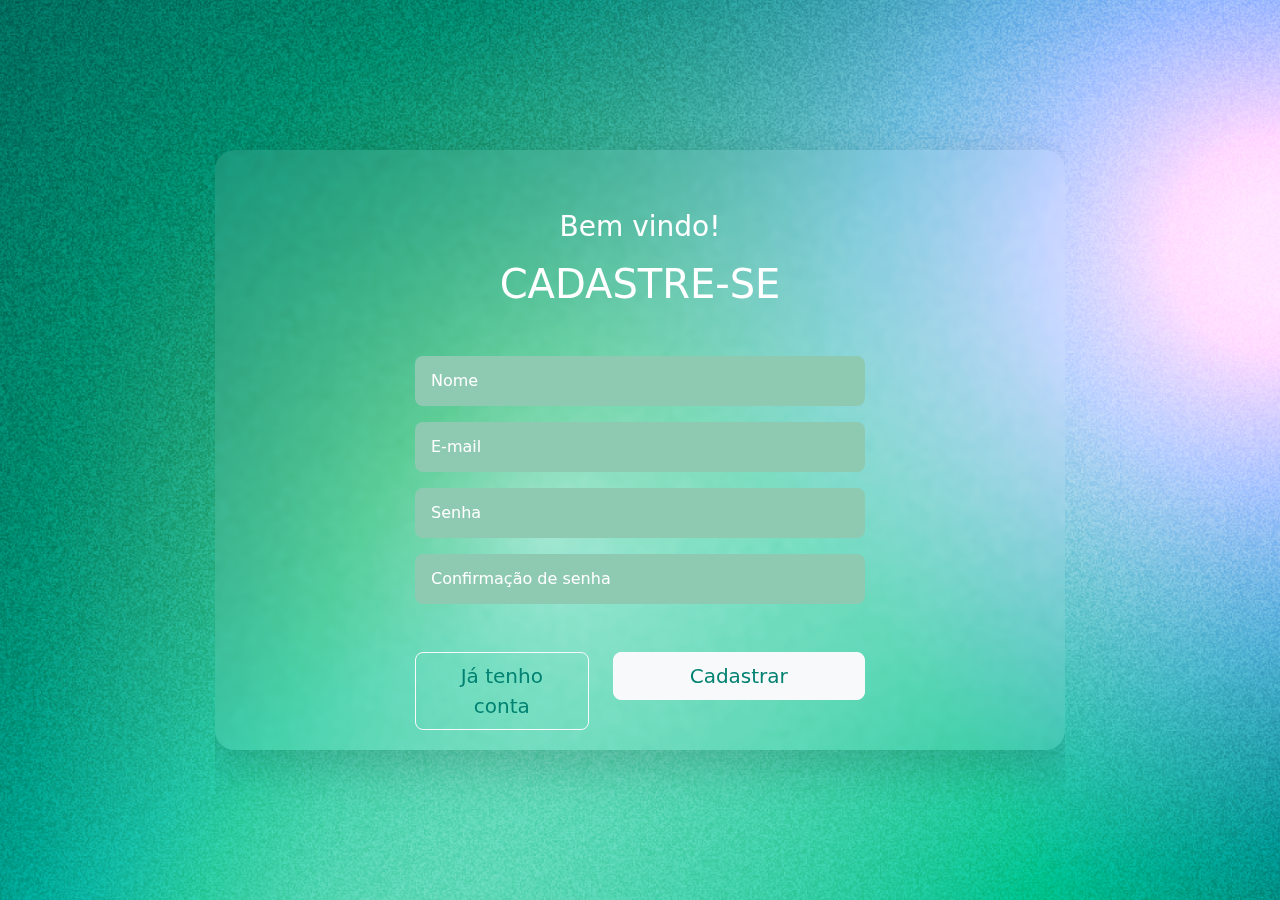
<file: index.html>
<!DOCTYPE html>
<html lang="pt-BR">
    <head>
        <meta charset="UTF-8" />
        <meta name="viewport" content="width=device-width, initial-scale=1.0" />
        <link
            href="https://cdn.jsdelivr.net/npm/bootstrap@5.3.3/dist/css/bootstrap.min.css"
            rel="stylesheet"
            integrity="sha384-QWTKZyjpPEjISv5WaRU9OFeRpok6YctnYmDr5pNlyT2bRjXh0JMhjY6hW+ALEwIH"
            crossorigin="anonymous"
        />
        <link rel="stylesheet" type="text/css" href="/styles/index.css" />
        <title>Register</title>
    </head>
    <body>
        <main>
            <div class="container shadow-lg">
                <div class="row gap-2 text-center">
                    <div class="col-sm-12 h3">Bem vindo!</div>
                    <div class="col-sm-12 display-6">CADASTRE-SE</div>
                </div>
                <form id="formRegister">
                    <div class="row my-5 gap-3">
                        <div class="col-sm-12">
                            <input
                                type="text"
                                class="form-control-lg col-sm-12 fs-6 text"
                                placeholder="Nome"
                                id="name"
                                required
                            />
                        </div>
                        <div class="col-sm-12">
                            <input
                                type="email"
                                class="form-control-lg col-sm-12 fs-6 text"
                                placeholder="E-mail"
                                id="email"
                                required
                            />
                        </div>
                        <div class="col-sm-12">
                            <input
                                type="password"
                                class="form-control-lg col-sm-12 fs-6 text"
                                placeholder="Senha"
                                id="password"
                                required
                            />
                        </div>
                        <div class="col-sm-12">
                            <input
                                type="password"
                                class="form-control-lg col-sm-12 fs-6 text"
                                placeholder="Confirmação de senha"
                                id="repeatPassword"
                                minlength="4"
                                maxlength="12"
                                required
                            />
                        </div>
                    </div>
                    <div class="row">
                        <div class="col-sm-5 pb-2">
                            <button
                                id="buttonGoToLogin"
                                class="btn btn-outline-light btn-lg fs-5 text"
                                style="color: #008171"
                                onclick="window.location.href='./login.html';"
                            >
                                Já tenho conta
                            </button>
                        </div>
                        <div class="col-sm-7 pb-2">
                            <button
                                type="submit"
                                class="btn btn-light btn-lg fs-5 text"
                                style="color: #008171"
                            >
                                Cadastrar
                            </button>
                        </div>
                    </div>
                </form>
            </div>
            <div
                class="toast align-items-center border-0 position-fixed feedback-toast .css_feedback-toast p-3"
                role="alert"
                tabindex="-2"
                aria-live="assertive"
                aria-atomic="true"
                id="feedback-toast-register"
            >
                <div class="d-flex">
                    <div class="toast-body"></div>
                    <button
                        type="button"
                        class="btn-close btn-close-white me-2 m-auto"
                        data-bs-dismiss="toast"
                        aria-label="Close"
                    ></button>
                </div>
            </div>
        </main>
        <script
            src="https://cdn.jsdelivr.net/npm/bootstrap@5.3.0-alpha1/dist/js/bootstrap.bundle.min.js"
            integrity="sha384-w76AqPfDkMBDXo30jS1Sgez6pr3x5MlQ1ZAGC+nuZB+EYdgRZgiwxhTBTkF7CXvN"
            crossorigin="anonymous"
        ></script>
        <script type="module" src="./js/index.js"></script>
    </body>
</html>
</file>
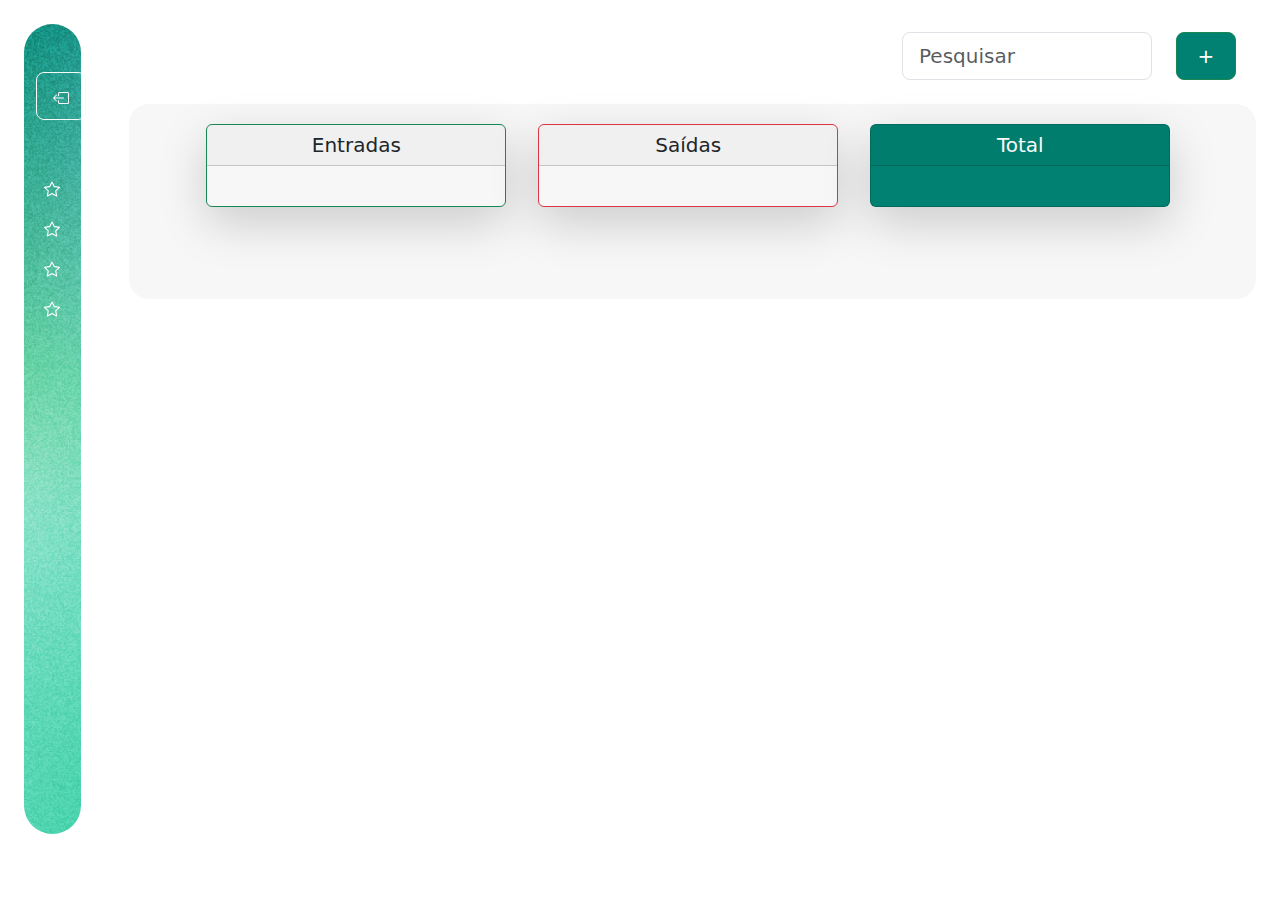
<file: home.html>
<!DOCTYPE html>
<html lang="pt-BR">
    <head>
        <meta charset="UTF-8" />
        <meta name="viewport" content="width=device-width, initial-scale=1.0" />
        <title>Home</title>
        <link
            href="https://cdn.jsdelivr.net/npm/bootstrap@5.3.3/dist/css/bootstrap.min.css"
            rel="stylesheet"
            integrity="sha384-QWTKZyjpPEjISv5WaRU9OFeRpok6YctnYmDr5pNlyT2bRjXh0JMhjY6hW+ALEwIH"
            crossorigin="anonymous"
        />
        <link rel="stylesheet" type="text/css" href="/styles/home.css" />
    </head>

    <body>
        <div class="container-sn text-center p-4">
            <div class="row d-flex">
                <div class="col-sm-1">
                    <div class="container text-center">
                        <div class="row d-flex flex-column navBar">
                            <div class="col-sm-12 py-5">
                                <button
                                    type="button"
                                    class="btn btn-outline-light btn-lg"
                                    id="button-exit"
                                >
                                    <svg
                                        xmlns="http://www.w3.org/2000/svg"
                                        width="16"
                                        height="16"
                                        fill="currentColor"
                                        class="bi bi-box-arrow-left"
                                        viewBox="0 0 16 16"
                                    >
                                        <path
                                            fill-rule="evenodd"
                                            d="M6 12.5a.5.5 0 0 0 .5.5h8a.5.5 0 0 0 .5-.5v-9a.5.5 0 0 0-.5-.5h-8a.5.5 0 0 0-.5.5v2a.5.5 0 0 1-1 0v-2A1.5 1.5 0 0 1 6.5 2h8A1.5 1.5 0 0 1 16 3.5v9a1.5 1.5 0 0 1-1.5 1.5h-8A1.5 1.5 0 0 1 5 12.5v-2a.5.5 0 0 1 1 0z"
                                        />
                                        <path
                                            fill-rule="evenodd"
                                            d="M.146 8.354a.5.5 0 0 1 0-.708l3-3a.5.5 0 1 1 .708.708L1.707 7.5H10.5a.5.5 0 0 1 0 1H1.707l2.147 2.146a.5.5 0 0 1-.708.708z"
                                        />
                                    </svg>
                                </button>
                            </div>
                            <div class="col-sm-12 p-2">
                                <svg
                                    xmlns="http://www.w3.org/2000/svg"
                                    width="16"
                                    height="16"
                                    fill="currentColor"
                                    class="bi bi-star"
                                    viewBox="0 0 16 16"
                                >
                                    <path
                                        d="M2.866 14.85c-.078.444.36.791.746.593l4.39-2.256 4.389 2.256c.386.198.824-.149.746-.592l-.83-4.73 3.522-3.356c.33-.314.16-.888-.282-.95l-4.898-.696L8.465.792a.513.513 0 0 0-.927 0L5.354 5.12l-4.898.696c-.441.062-.612.636-.283.95l3.523 3.356-.83 4.73zm4.905-2.767-3.686 1.894.694-3.957a.56.56 0 0 0-.163-.505L1.71 6.745l4.052-.576a.53.53 0 0 0 .393-.288L8 2.223l1.847 3.658a.53.53 0 0 0 .393.288l4.052.575-2.906 2.77a.56.56 0 0 0-.163.506l.694 3.957-3.686-1.894a.5.5 0 0 0-.461 0z"
                                    />
                                </svg>
                            </div>
                            <div class="col-sm-12 p-2">
                                <svg
                                    xmlns="http://www.w3.org/2000/svg"
                                    width="16"
                                    height="16"
                                    fill="currentColor"
                                    class="bi bi-star"
                                    viewBox="0 0 16 16"
                                >
                                    <path
                                        d="M2.866 14.85c-.078.444.36.791.746.593l4.39-2.256 4.389 2.256c.386.198.824-.149.746-.592l-.83-4.73 3.522-3.356c.33-.314.16-.888-.282-.95l-4.898-.696L8.465.792a.513.513 0 0 0-.927 0L5.354 5.12l-4.898.696c-.441.062-.612.636-.283.95l3.523 3.356-.83 4.73zm4.905-2.767-3.686 1.894.694-3.957a.56.56 0 0 0-.163-.505L1.71 6.745l4.052-.576a.53.53 0 0 0 .393-.288L8 2.223l1.847 3.658a.53.53 0 0 0 .393.288l4.052.575-2.906 2.77a.56.56 0 0 0-.163.506l.694 3.957-3.686-1.894a.5.5 0 0 0-.461 0z"
                                    />
                                </svg>
                            </div>
                            <div class="col-sm-12 p-2">
                                <svg
                                    xmlns="http://www.w3.org/2000/svg"
                                    width="16"
                                    height="16"
                                    fill="currentColor"
                                    class="bi bi-star"
                                    viewBox="0 0 16 16"
                                >
                                    <path
                                        d="M2.866 14.85c-.078.444.36.791.746.593l4.39-2.256 4.389 2.256c.386.198.824-.149.746-.592l-.83-4.73 3.522-3.356c.33-.314.16-.888-.282-.95l-4.898-.696L8.465.792a.513.513 0 0 0-.927 0L5.354 5.12l-4.898.696c-.441.062-.612.636-.283.95l3.523 3.356-.83 4.73zm4.905-2.767-3.686 1.894.694-3.957a.56.56 0 0 0-.163-.505L1.71 6.745l4.052-.576a.53.53 0 0 0 .393-.288L8 2.223l1.847 3.658a.53.53 0 0 0 .393.288l4.052.575-2.906 2.77a.56.56 0 0 0-.163.506l.694 3.957-3.686-1.894a.5.5 0 0 0-.461 0z"
                                    />
                                </svg>
                            </div>
                            <div class="col-sm-12 p-2">
                                <svg
                                    xmlns="http://www.w3.org/2000/svg"
                                    width="16"
                                    height="16"
                                    fill="currentColor"
                                    class="bi bi-star"
                                    viewBox="0 0 16 16"
                                >
                                    <path
                                        d="M2.866 14.85c-.078.444.36.791.746.593l4.39-2.256 4.389 2.256c.386.198.824-.149.746-.592l-.83-4.73 3.522-3.356c.33-.314.16-.888-.282-.95l-4.898-.696L8.465.792a.513.513 0 0 0-.927 0L5.354 5.12l-4.898.696c-.441.062-.612.636-.283.95l3.523 3.356-.83 4.73zm4.905-2.767-3.686 1.894.694-3.957a.56.56 0 0 0-.163-.505L1.71 6.745l4.052-.576a.53.53 0 0 0 .393-.288L8 2.223l1.847 3.658a.53.53 0 0 0 .393.288l4.052.575-2.906 2.77a.56.56 0 0 0-.163.506l.694 3.957-3.686-1.894a.5.5 0 0 0-.461 0z"
                                    />
                                </svg>
                            </div>
                        </div>
                    </div>
                </div>
                <div class="col-sm-11">
                    <div class="container-fluid">
                        <div class="d-flex mb-3">
                            <div class="me-auto p-2">
                                <p class="h4" id="name-user"></p>
                            </div>
                            <div class="p-2">
                                <input
                                    class="form-control me-2 search form-control-lg"
                                    id="search"
                                    type="search"
                                    placeholder="Pesquisar"
                                    aria-label="search"
                                />
                            </div>
                            <div class="p-2">
                                <button
                                    class="btn btn-success buttonPlus btn-lg"
                                    data-bs-toggle="modal"
                                    data-bs-target="#transaction-modal"
                                >
                                    +
                                </button>
                            </div>
                        </div>
                    </div>
                    <div class="col-sm-12">
                        <div class="container-fluid main">
                            <div class="row boxDashbord">
                                <div class="col-sm-4">
                                    <div
                                        class="card border-success mb-5 shadow-lg cardStyled"
                                    >
                                        <div class="card-header h5">
                                            Entradas
                                        </div>
                                        <div class="card-body text-success">
                                            <h2
                                                class="card-title"
                                                id="income"
                                            ></h2>
                                        </div>
                                    </div>
                                </div>
                                <div class="col-sm-4">
                                    <div
                                        class="card border-danger mb-5 shadow-lg cardStyled"
                                    >
                                        <div class="card-header h5">Saídas</div>
                                        <div class="card-body text-danger">
                                            <h2
                                                class="card-title"
                                                id="outcome"
                                            ></h2>
                                        </div>
                                    </div>
                                </div>
                                <div class="col-sm-4">
                                    <div
                                        class="card text-light mb-5 shadow-lg cardStyled"
                                        style="background-color: #008171"
                                    >
                                        <div class="card-header h5">Total</div>
                                        <div class="card-body">
                                            <h2
                                                class="card-title"
                                                id="total"
                                            ></h2>
                                        </div>
                                    </div>
                                </div>
                                <div class="col-sm-12">
                                    <p class="h4" id="empty-transaction"></p>
                                    <table
                                        class="table table-striped"
                                        id="table-list"
                                    ></table>
                                </div>
                            </div>
                        </div>
                    </div>
                </div>
            </div>
        </div>
        <div class="modal fade" id="transaction-modal" tabindex="-1" aria-labelledby="exampleModalLabel" aria-hidden="true">
            <div class="modal-dialog">
              <div class="modal-content">
                <div class="modal-header">
                  <h5 class="modal-title" id="exampleModalLabel">Adicionar transação</h5>
                  <button type="button" class="btn-close" data-bs-dismiss="modal" aria-label="Close"></button>
                </div>
                <form id ="transacion-form">
                    <div class="modal-body">
                        <div class="mb-3">
                            <input type="text" class="form-control" placeholder="Título"id="title" required>
                        </div>
                       <div class="mb-3">
                          <input type="number" step="any" class="form-control" id="value" placeholder="Valor" aria-describedby="emailHelp" required>
                        </div>
                        <div class="mb-3">
                            <div class="form-check form-check-inline">
                                <input class="form-check-input" type="radio" name="type-input" id="inlineRadio1" value="Entrada" checked> 
                                <label class="form-check-label" for="inlineRadio1">Entrada</label>
                              </div>
                              <div class="form-check form-check-inline">
                                <input class="form-check-input" type="radio" name="type-input" id="inlineRadio2" value="Saída">
                                <label class="form-check-label" for="inlineRadio2">Saída</label>
                              </div>
                        </div>
                     </div>
                <div class="modal-footer f-flex justify-content-center">
                        <button type="button" class="btn btn-outline-secondary modalButton btn-lg button-cancel" data-bs-dismiss="modal">Cancelar</button>
                        <button                                 type="submit"
                        class="btn btn-success btn-lg fs-5 text modalButton"
                        style="background-color: #008171">Adicionar</button>
                    </form>
                </form>
                </div>
              </div>
            </div>          
            <div
                class="toast align-items-center border-0 position-fixed feedback-toast .css_feedback-toast p-3"
                role="alert"
                tabindex="-2"
                aria-live="assertive"
                aria-atomic="true"
                id="feedback-toast-register"
            >
                <div class="d-flex">
                    <div class="toast-body"></div>
                    <button
                        type="button"
                        class="btn-close btn-close-white me-2 m-auto"
                        data-bs-dismiss="toast"
                        aria-label="Close"
                    ></button>
                </div>
            </div>
        <script
            src="https://cdn.jsdelivr.net/npm/bootstrap@5.3.0-alpha1/dist/js/bootstrap.bundle.min.js"
            integrity="sha384-w76AqPfDkMBDXo30jS1Sgez6pr3x5MlQ1ZAGC+nuZB+EYdgRZgiwxhTBTkF7CXvN"
            crossorigin="anonymous"
        ></script>
        <script type="module" src="./js/home.js"></script>
    </body>
</html>
</file>
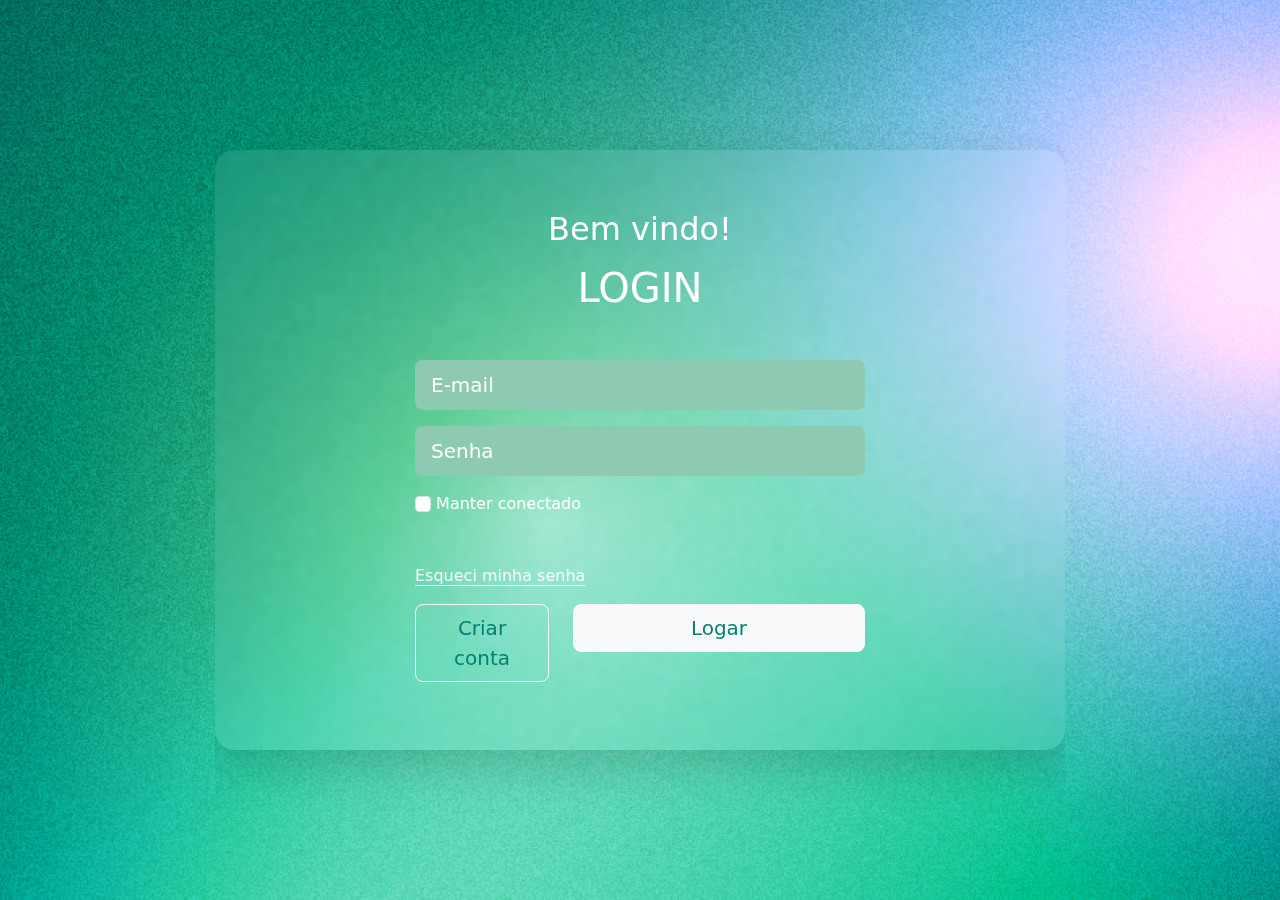
<file: login.html>
<!DOCTYPE html>
<html lang="pt-BR">
    <head>
        <meta charset="UTF-8" />
        <meta name="viewport" content="width=device-width, initial-scale=1.0" />
        <link
            href="https://cdn.jsdelivr.net/npm/bootstrap@5.3.3/dist/css/bootstrap.min.css"
            rel="stylesheet"
            integrity="sha384-QWTKZyjpPEjISv5WaRU9OFeRpok6YctnYmDr5pNlyT2bRjXh0JMhjY6hW+ALEwIH"
            crossorigin="anonymous"
        />
        <link rel="stylesheet" type="text/css" href="/styles/index.css" />
        <title>Login</title>
    </head>
    <body>
        <main>
            <div class="container shadow-lg">
                <div class="row gap-2 text-center">
                    <div class="col-sm-12 h2">Bem vindo!</div>
                    <div class="col-sm-12 display-6">LOGIN</div>
                </div>
                <form id="formLogin">
                    <div class="row my-5 gap-3">
                        <div class="col-sm-12">
                            <input
                                type="email"
                                class="form-control-lg col-sm-12 fs-5 text"
                                placeholder="E-mail"
                                id="email"
                                required
                            />
                        </div>
                        <div class="col-sm-12">
                            <input
                                type="password"
                                class="form-control-lg col-sm-12 fs-5 text"
                                placeholder="Senha"
                                id="password"
                                required
                            />
                        </div>
                        <div class="col-sm-12">
                            <input
                                type="checkbox"
                                class="form-check-input"
                                id="stay-connected"
                            />
                            <label
                                class="form-check-label fs-6 text"
                                for="exampleCheck1"
                                >Manter conectado</label
                            >
                        </div>
                    </div>
                    <div class="row">
                        <div class="col-sm-12">
                            <p>
                                <a
                                    href="#"
                                    class="link-light link-offset-2 link-underline-opacity-100-hover fs-6 text"
                                    >Esqueci minha senha</a
                                >
                            </p>
                        </div>
                        <div class="col-sm-4 pb-2">
                            <button
                                class="btn btn-outline-light btn-lg fs-5 text"
                                style="color: #008171"
                                onclick="window.location.href='./index.html';"
                            >
                                Criar conta
                            </button>
                        </div>
                        <div class="col-sm-8 pb-2">
                            <button
                                type="submit"
                                class="btn btn-light btn-lg fs-5 text"
                                style="color: #008171"
                            >
                                Logar
                            </button>
                        </div>
                    </div>
                </form>
            </div>
            <div
                class="toast align-items-center border-0 position-fixed feedback-toast .css_feedback-toast p-3"
                role="alert"
                tabindex="-2"
                aria-live="assertive"
                aria-atomic="true"
                id="feedback-toast-register"
            >
                <div class="d-flex">
                    <div class="toast-body"></div>
                    <button
                        type="button"
                        class="btn-close btn-close-white me-2 m-auto"
                        data-bs-dismiss="toast"
                        aria-label="Close"
                    ></button>
                </div>
            </div>
        </main>
        <script
            src="https://cdn.jsdelivr.net/npm/bootstrap@5.3.0-alpha1/dist/js/bootstrap.bundle.min.js"
            integrity="sha384-w76AqPfDkMBDXo30jS1Sgez6pr3x5MlQ1ZAGC+nuZB+EYdgRZgiwxhTBTkF7CXvN"
            crossorigin="anonymous"
        ></script>
        <script type="module" src="./js/login.js"></script>
    </body>
</html>
</file>
<file: styles/index.css>
html,body{
    margin: 0;
    padding: 0;
    color: white;
    height: 100vh;
    overflow: hidden;
    display: flex;
    justify-content: center;
    align-items: center;
}

body{
    background: url("/assets/background.png") center/ cover no-repeat;
}

.container{
    width: 850px;
    height: 600px;
    background:rgba(255, 255, 255, 0.096);
    backdrop-filter: blur(3px);
    padding: 60px 200px 60px 200px;
    border-radius: 20px;
}

input{
    background-color: #8ecab1;
    color: white;
    border: none;
    height: 50px;
    
}



#feedback-toast, #feedback-toast-pet, #feedback-toast-register{
    position: absolute;
    top: 100px;
    right: 30px;
    z-index: 9999;
  }


::placeholder{
    color: white;
}

button{
    width: 100%;
    
}
</file>
<file: styles/home.css>
html, body{
    padding: 0;
    margin: 0;
    background-color: #ffffff;
}

.navBar{
    background: url("/assets/background.png") center/ cover no-repeat;
    height: 90vh;
    width: 100%;
    max-width: 300px;
    border-radius: 50px;
    color: #ffffff;
}

.header{
    width: 100%;
    height: 10vh;
}

.cardStyled{
    background-color: #f7f7f7;
    width: 300px;
    
}

#feedback-toast, #feedback-toast-pet, #feedback-toast-register{
    position: absolute;
    top: 100px;
    right: 30px;
    z-index: 9999;
  }


.main{
    background-color: #f7f7f7;
    height: 100%;
    width: 100%;
    border-radius: 20px;
    padding: 20px;
    display: flex;
    justify-content: center;
}

.boxDashbord{
    height: 100%;
    max-width: 1000px;
}

.search{
    width: 250px;
    color: #008171; 
}


.form-control:focus{
    border-color: #008171;
    box-shadow: none
}

.buttonPlus{
    width: 60px;
    background-color: #008171;
    color: #ffffff
}

.modalButton{
    width: 220px;
}

td{
    font-size: 20px;
}
</file>
